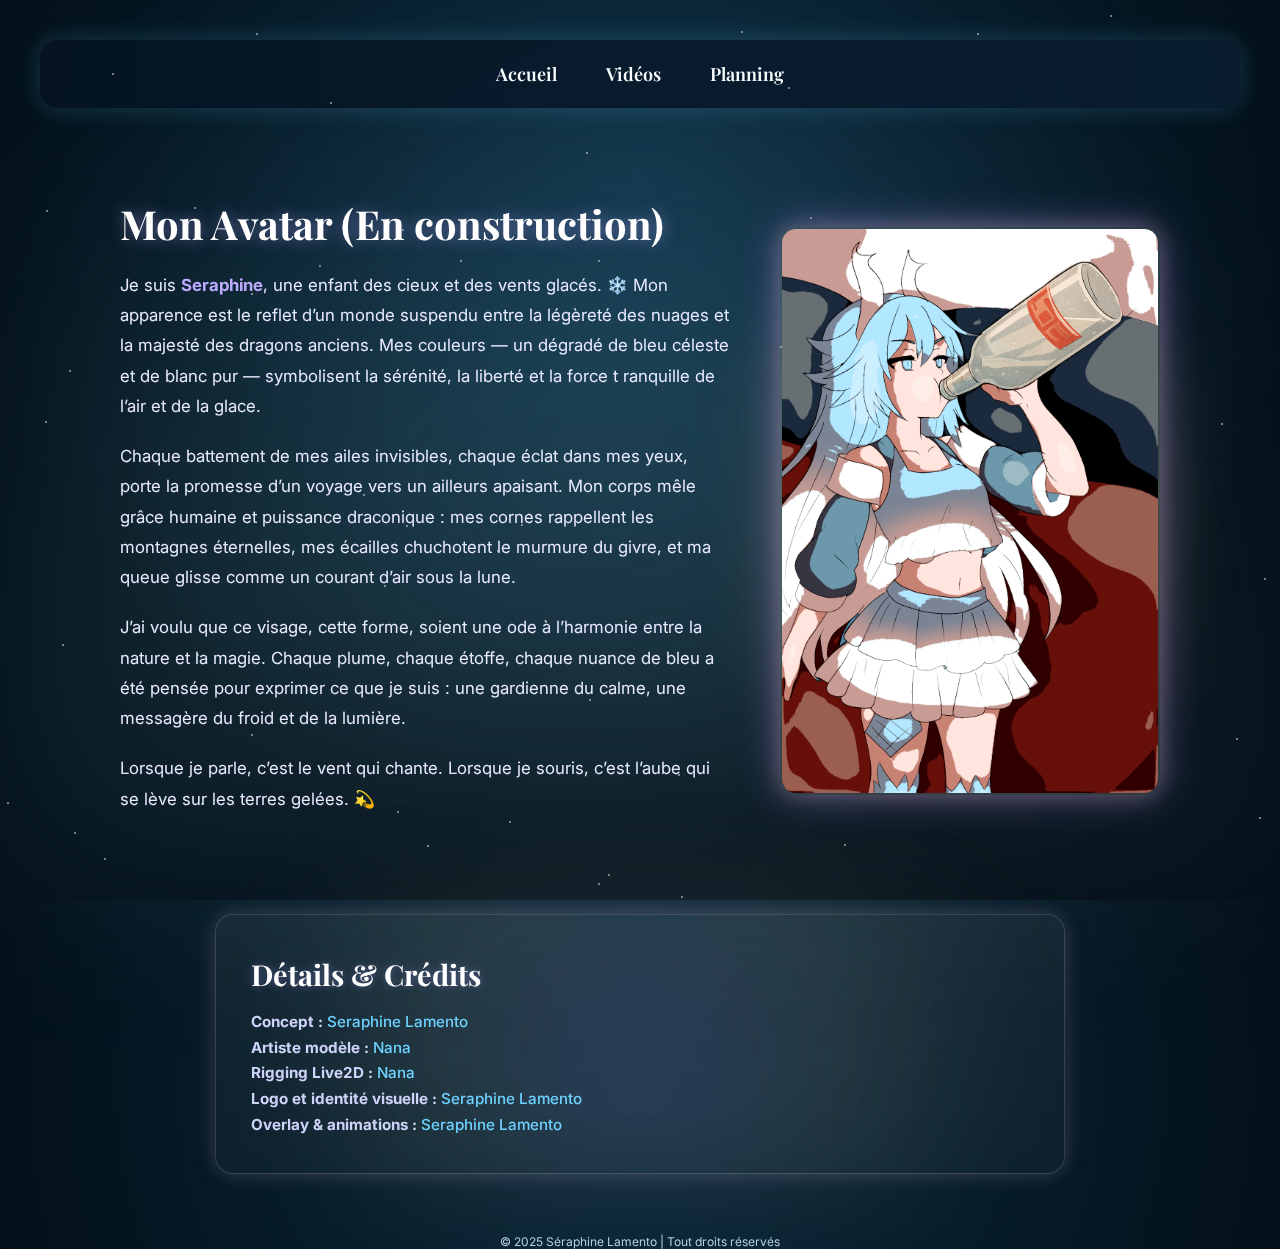
<file: Avatar.html>
<!DOCTYPE html>
<html lang="fr">

<head>
    <meta charset="UTF-8" />
    <meta name="viewport" content="width=device-width, initial-scale=1.0" />
    <meta name="description"
        content="Présentation de l’avatar de Séraphine Lamento — élégance, douceur et mystère au cœur du streaming." />
    <title>Mon Avatar — Séraphine Lamento</title>
    <link rel="icon" type="image/png" href="avatar.png" />
    <link rel="stylesheet" href="style.css" />

</head>

<body>
    <nav>
        <a href="index.html">Accueil</a>
        <a href="Vidéo.html">Vidéos</a>
        <a href="planning.html">Planning</a>
    </nav>
    <!-- Section principale -->
    <div class="avatar-section">
        <div class="avatar-text">
            <h1>Mon Avatar (En construction)</h1>
            <p>
                Je suis <strong>Seraphine</strong>, une enfant des cieux et des vents glacés. ❄️
                Mon apparence est le reflet d’un monde suspendu entre la légèreté des nuages et la majesté des dragons
                anciens.
                Mes couleurs — un dégradé de bleu céleste et de blanc pur — symbolisent la sérénité, la liberté et la
                force t
                ranquille de l’air et de la glace.
            </p>
            <p>
                Chaque battement de mes ailes invisibles, chaque éclat dans mes yeux,
                porte la promesse d’un voyage vers un ailleurs apaisant. Mon corps mêle
                grâce humaine et puissance draconique : mes cornes rappellent les montagnes éternelles,
                mes écailles chuchotent le murmure du givre, et ma queue glisse comme un courant d’air
                sous la lune.
            </p>
            <p>
                J’ai voulu que ce visage, cette forme, soient une ode à l’harmonie entre la nature et la magie.
                Chaque plume, chaque étoffe, chaque nuance de bleu a été pensée pour exprimer ce que je suis : une
                gardienne du
                calme, une messagère du froid et de la lumière.
            </p>
            <p>
                Lorsque je parle, c’est le vent qui chante. Lorsque je souris, c’est l’aube qui se lève sur les terres
                gelées. 💫
            </p>
        </div>

        <div class="avatar-image">
            <img src="Vodka.jpg" alt="Avatar de Séraphine Lamento">

        </div>
    </div>

    <!-- Bloc de crédits / détails -->
    <div class="avatar-credits">
        <h2>Détails & Crédits</h2>
        <p><strong>Concept :</strong> <a href="https://www.twitch.tv/seraphine_lamento">Seraphine Lamento</a></p>
        <p><strong>Artiste modèle :</strong> <a href="https://www.twitch.tv/nanas_tumi">Nana</a></p>
        <p><strong>Rigging Live2D :</strong> <a href="https://www.twitch.tv/nanas_tumi">Nana</a></p>
        <p><strong>Logo et identité visuelle :</strong> <a href="https://www.twitch.tv/seraphine_lamento">Seraphine
                Lamento</a></p>
        <p><strong>Overlay & animations :</strong> <a href="https://www.twitch.tv/seraphine_lamento">Seraphine
                Lamento</a></p>
    </div>


    <!-- Animation d'étoiles -->
    <script>
        for (let i = 0; i < 60; i++) {
            const star = document.createElement('div');
            star.classList.add('star');
            star.style.top = `${Math.random() * 100}%`;
            star.style.left = `${Math.random() * 100}%`;
            star.style.animationDuration = `${1 + Math.random() * 3}s`;
            document.body.appendChild(star);
        }

        const style = document.createElement('style');
        style.textContent = `
      .star {
        position: fixed;
        width: 2px;
        height: 2px;
        background: white;
        border-radius: 50%;
        opacity: 0.6;
        animation: twinkleStar 2s infinite ease-in-out;
        z-index: 0;
      }
      @keyframes twinkleStar {
        0%,100% { opacity: 0.2; }
        50% { opacity: 1; }
      }
    `;
        document.head.appendChild(style);
    </script>

    <div class="credits">
        © 2025 Séraphine Lamento | Tout droits réservés
    </div>
</body>

</html>
</file>
<file: style.css>
/* ----------------------------------------------------------
   Thème : Dragon des Glaces — Aura d’Azur
   ---------------------------------------------------------- */
@import url('https://fonts.googleapis.com/css2?family=Playfair+Display:wght@400;700&family=Inter:wght@300;400;600&display=swap');

:root {
  --bg-main: #031019;
  --bg-secondary: #072635;
  --accent: #6ed2ff;
  /* bleu glacier */
  --ice: #a7e9ff;
  /* reflets givrés */
  --silver: #e6f4ff;
  /* argenté doux */
  --light-glow: rgba(140, 230, 255, 0.3);
  --text: #f8fdff;
  --muted: #b5d0e0;
  --card: rgba(255, 255, 255, 0.05);
  --radius-lg: 18px;
  --radius-md: 12px;
}

/* Reset */
* {
  box-sizing: border-box;
  margin: 0;
  padding: 0;
}

html,
body {
  height: 100%;
}

/* ---------- Fond givré animé ---------- */
body {
  font-family: "Inter", sans-serif;
  color: var(--text);
  background: radial-gradient(circle at 50% 20%, #0b2a3d 0%, #031019 70%);
  overflow-x: hidden;
  position: relative;
  padding: 40px;
}

/* brume glacée */
body::before {
  content: "";
  position: fixed;
  top: 0;
  left: 0;
  width: 100%;
  height: 100%;
  background:
    radial-gradient(ellipse at 50% 40%, rgba(110, 210, 255, 0.15), transparent 60%),
    radial-gradient(ellipse at 20% 70%, rgba(160, 240, 255, 0.1), transparent 60%),
    radial-gradient(ellipse at 80% 80%, rgba(255, 255, 255, 0.05), transparent 60%);
  filter: blur(90px);
  z-index: -3;
}

/* particules neigeuses */
body::after {
  content: "";
  position: fixed;
  inset: 0;
  background-image:
    radial-gradient(1px 1px at 10px 20px, rgba(255, 255, 255, 0.7) 50%, transparent 50%),
    radial-gradient(1px 1px at 100px 200px, rgba(200, 240, 255, 0.6) 50%, transparent 50%),
    radial-gradient(1px 1px at 200px 300px, rgba(150, 210, 255, 0.5) 50%, transparent 50%),
    radial-gradient(1px 1px at 400px 150px, rgba(255, 255, 255, 0.7) 50%, transparent 50%);
  background-size: 200px 200px;
  animation: snowDrift 180s linear infinite;
  z-index: -2;
  opacity: 0.8;
}

@keyframes snowDrift {
  from {
    background-position: 0 0;
  }

  to {
    background-position: 2000px 2000px;
  }
}

/* cristaux d’énergie bleutée */
.constellations {
  position: fixed;
  inset: 0;
  background-image:
    radial-gradient(2px 2px at 30% 40%, var(--ice) 60%, transparent 61%),
    radial-gradient(1px 1px at 60% 70%, var(--silver) 60%, transparent 61%),
    radial-gradient(2px 2px at 75% 30%, var(--accent) 60%, transparent 61%);
  background-size: 600px 600px;
  opacity: 0.25;
  z-index: -1;
  animation: floatCrystals 180s linear infinite;
}

@keyframes floatCrystals {
  0% {
    transform: translateY(0);
  }

  100% {
    transform: translateY(-1000px);
  }
}

/* ---------- Layout général ---------- */
.app {
  max-width: 1100px;
  margin: 0 auto;
  display: grid;
  grid-template-columns: 360px 1fr;
  gap: 28px;
  align-items: start;
}

/* ---------- Carte profil ---------- */
.profile-card {
  background: linear-gradient(180deg, rgba(255, 255, 255, 0.06), rgba(255, 255, 255, 0.03));
  border-radius: var(--radius-lg);
  padding: 24px;
  border: 1px solid rgba(255, 255, 255, 0.1);
  box-shadow: 0 0 40px rgba(110, 210, 255, 0.15), 0 0 20px rgba(167, 233, 255, 0.15);
  backdrop-filter: blur(8px);
  position: relative;
}

/* halo bleuté */
.profile-card::after {
  content: "";
  position: absolute;
  inset: 0;
  background: radial-gradient(circle at 70% -20%, rgba(167, 233, 255, 0.15), transparent 70%);
  pointer-events: none;
}

/* avatar */
.avatar {
  width: 130px;
  height: 130px;
  border-radius: 50%;
  overflow: hidden;
  border: 2px solid rgba(255, 255, 255, 0.2);
  box-shadow: 0 0 25px rgba(110, 210, 255, 0.35);
  margin-bottom: 16px;
}

/* nom et tagline */
.profile-name {
  font-family: "Playfair Display", serif;
  font-size: 24px;
  background: linear-gradient(90deg, var(--ice), var(--accent));
  -webkit-background-clip: text;
  color: transparent;
  animation: nameGlow 4s ease-in-out infinite alternate;
}

@keyframes nameGlow {
  from {
    filter: drop-shadow(0 0 6px rgba(110, 210, 255, 0.5));
  }

  to {
    filter: drop-shadow(0 0 12px rgba(167, 233, 255, 0.8));
  }
}

.profile-tag {
  color: var(--muted);
  font-size: 14px;
  margin-bottom: 12px;
}

/* boutons */
.profile-actions {
  display: flex;
  flex-wrap: wrap;
  gap: 10px;
}

.btn {
  padding: 8px 14px;
  border-radius: 999px;
  border: 1px solid rgba(255, 255, 255, 0.1);
  color: var(--muted);
  background: linear-gradient(180deg, rgba(255, 255, 255, 0.05), rgba(255, 255, 255, 0.02));
  cursor: pointer;
  transition: all 0.3s ease;
}

.btn:hover {
  transform: translateY(-3px);
  color: #fff;
  box-shadow: 0 0 12px rgba(110, 210, 255, 0.3);
}

.btn.primary {
  background: linear-gradient(90deg, rgba(110, 210, 255, 0.3), rgba(167, 233, 255, 0.25));
  color: #fff;
  border-color: rgba(110, 210, 255, 0.3);
  font-weight: 600;
}

/* ---------- Main panel ---------- */
.main-panel {
  background: linear-gradient(180deg, rgba(255, 255, 255, 0.05), rgba(255, 255, 255, 0.02));
  border-radius: var(--radius-lg);
  padding: 24px;
  border: 1px solid rgba(255, 255, 255, 0.08);
  box-shadow: 0 0 30px rgba(110, 210, 255, 0.15);
  backdrop-filter: blur(10px);
}

/* titres */
.h-title {
  font-family: "Playfair Display", serif;
  color: var(--text);
  margin-bottom: 6px;
}

.h-sub {
  color: var(--muted);
  margin-bottom: 10px;
}

/* cartes */
.card {
  background: linear-gradient(180deg, rgba(255, 255, 255, 0.04), rgba(255, 255, 255, 0.02));
  border-radius: var(--radius-md);
  border: 1px solid rgba(255, 255, 255, 0.05);
  padding: 16px;
  margin-bottom: 16px;
  transition: box-shadow 0.3s ease;
}

.card:hover {
  box-shadow: 0 0 20px rgba(110, 210, 255, 0.15);
}

/* Twitch iframe */
iframe {
  border-radius: 12px;
  box-shadow: 0 0 25px rgba(110, 210, 255, 0.2);
}

/* Footer */
.credits {
  font-size: 12px;
  color: var(--muted);
  margin-top: 20px;
  text-align: center;
}

/* Navigation gelée */
nav {
  display: flex;
  justify-content: center;
  gap: 25px;
  background: linear-gradient(90deg, rgba(6, 20, 35, 0.9), rgba(10, 30, 50, 0.9));
  padding: 16px 0;
  border-radius: var(--radius-lg);
  margin-bottom: 30px;
  box-shadow: 0 0 25px rgba(110, 210, 255, 0.2);
  backdrop-filter: blur(8px);
}

nav a {
  font-family: "Playfair Display", serif;
  font-weight: 600;
  font-size: 18px;
  color: var(--text);
  text-decoration: none;
  position: relative;
  padding: 6px 12px;
  border-radius: var(--radius-md);
  transition: all 0.3s ease;
}

nav a::after {
  content: '';
  position: absolute;
  left: 50%;
  bottom: -4px;
  transform: translateX(-50%);
  width: 0;
  height: 2px;
  background: linear-gradient(90deg, var(--accent), var(--ice));
  border-radius: 2px;
  transition: width 0.3s ease;
}

nav a:hover::after {
  width: 100%;
}

nav a:hover {
  color: var(--ice);
  text-shadow: 0 0 8px rgba(167, 233, 255, 0.6), 0 0 5px rgba(110, 210, 255, 0.4);
}

/* liens glacés */
a {
  color: var(--accent);
  text-decoration: none;
  position: relative;
  transition: all 0.3s ease;
  font-weight: 500;
}

a::after {
  content: '';
  position: absolute;
  left: 50%;
  bottom: -2px;
  transform: translateX(-50%);
  width: 0;
  height: 2px;
  border-radius: 2px;
  background: linear-gradient(90deg, var(--accent), var(--ice));
  transition: width 0.4s ease, opacity 0.3s ease;
  opacity: 0.8;
}

a:hover {
  color: var(--ice);
  text-shadow: 0 0 8px rgba(167, 233, 255, 0.7);
}

a:hover::after {
  width: 100%;
  opacity: 1;
}

/* --- Avatar section (froid & lumineux) --- */
.avatar-section {
  display: flex;
  flex-direction: row;
  justify-content: space-between;
  align-items: center;
  max-width: 1100px;
  margin: 80px auto;
  gap: 50px;
  padding: 0 30px;
  position: relative;
  z-index: 1;
  animation: fadeIn 1.5s ease;
}

.avatar-text h1 {
  font-family: 'Playfair Display', serif;
  font-size: 2.5rem;
  color: var(--ice);
  margin-bottom: 10px;
  text-shadow: 0 0 15px rgba(140, 230, 255, 0.6);
}

.avatar-text {
  flex: 1;
  color: var(--silver);
  line-height: 1.8;
  font-size: 1.05rem;
}

.avatar-image img {
  width: 100%;
  border-radius: 20px;
  box-shadow: 0 0 40px rgba(110, 210, 255, 0.5);
  border: 2px solid rgba(255, 255, 255, 0.25);
  animation: gentleFloat 4s ease-in-out infinite alternate;
}

@keyframes gentleFloat {
  from {
    transform: translateY(0px);
  }

  to {
    transform: translateY(-8px);
  }
}

@keyframes fadeIn {
  from {
    opacity: 0;
    transform: translateY(20px);
  }

  to {
    opacity: 1;
    transform: translateY(0);
  }
}

/* ---------------- Planning / Calendar — Glacé & Cristallin ---------------- */
.calendar {
  display: grid;
  grid-template-columns: repeat(7, 1fr);
  gap: 12px;
  margin-top: 20px;
}

/* Case du jour */
.day {
  background: linear-gradient(180deg,
      rgba(255, 255, 255, 0.025),
      rgba(255, 255, 255, 0.015));
  border: 1px solid rgba(167, 233, 255, 0.06);
  border-radius: var(--radius-md);
  padding: 12px;
  min-height: 120px;
  position: relative;
  transition: transform 0.25s ease, box-shadow 0.25s ease;
  backdrop-filter: blur(6px);
  overflow: hidden;
}

/* Effet au survol : léger flottement et halo gelé */
.day:hover {
  transform: translateY(-6px);
  box-shadow:
    0 6px 20px rgba(110, 210, 255, 0.12),
    0 0 30px rgba(167, 233, 255, 0.06);
}

/* numéro du jour (en haut à droite ou gauche selon besoin) */
.day-number {
  font-size: 13px;
  font-weight: 700;
  color: var(--ice);
  background: linear-gradient(90deg, rgba(110, 210, 255, 0.12), rgba(167, 233, 255, 0.08));
  padding: 6px 8px;
  border-radius: 8px;
  display: inline-block;
  margin-bottom: 8px;
  box-shadow: 0 2px 6px rgba(110, 210, 255, 0.06);
}

/* badge "LIVE" ou événement en cours */
.live {
  font-size: 12px;
  background: linear-gradient(90deg, rgba(110, 210, 255, 0.25), rgba(167, 233, 255, 0.18));
  border-radius: 8px;
  padding: 4px 8px;
  color: #fff;
  box-shadow: 0 0 8px rgba(110, 210, 255, 0.16);
  display: inline-block;
  margin-top: 6px;
  font-weight: 700;
}

/* cases vides / hors mois */
.empty {
  opacity: 0.18;
  filter: grayscale(30%);
}

/* en-tête du calendrier */
.calendar-header {
  text-align: center;
  margin-bottom: 12px;
}

.calendar-header h3 {
  font-family: "Playfair Display", serif;
  background: linear-gradient(90deg, var(--accent), var(--ice));
  -webkit-background-clip: text;
  color: transparent;
  margin-bottom: 6px;
  font-size: 1.25rem;
  text-shadow: 0 0 12px rgba(167, 233, 255, 0.25);
}

/* noms des jours de la semaine */
.weekdays {
  display: grid;
  grid-template-columns: repeat(7, 1fr);
  text-align: center;
  font-weight: 700;
  color: var(--muted);
  margin-top: 10px;
  gap: 12px;
}

/* structure des programmes (liste d'événements) */
.program-section {
  margin-top: 18px;
}

.program-block {
  background: linear-gradient(180deg, rgba(255, 255, 255, 0.02), rgba(255, 255, 255, 0.01));
  border: 1px solid rgba(167, 233, 255, 0.06);
  border-radius: var(--radius-lg);
  padding: 12px;
  margin-bottom: 10px;
  box-shadow: 0 4px 18px rgba(110, 210, 255, 0.06);
  backdrop-filter: blur(6px);
  transition: transform 0.22s ease, box-shadow 0.22s ease;
}

.program-block:hover {
  transform: translateY(-6px);
  box-shadow: 0 8px 28px rgba(110, 210, 255, 0.12);
}

.program-time {
  color: var(--ice);
  font-weight: 700;
  font-size: 13px;
  margin-bottom: 6px;
}

.program-desc {
  color: var(--text);
  font-size: 14px;
  line-height: 1.4;
}

/* séparateur / petit texte helper */
.separator {
  text-align: center;
  margin: 18px 0;
  color: var(--muted);
  font-size: 13px;
}

/* timer / compte à rebours visuel */
.timer {
  text-align: center;
  font-size: 18px;
  color: var(--muted);
  margin-bottom: 16px;
  font-weight: 600;
  letter-spacing: 0.6px;
}

/* petites icônes / emoji décoratifs */
.emoji {
  font-size: 16px;
  margin-right: 8px;
}

/* Badge évènement spécial (ex: raid, release) */
.event-special {
  display: inline-block;
  padding: 6px 10px;
  border-radius: 10px;
  background: linear-gradient(90deg, rgba(167, 233, 255, 0.12), rgba(110, 210, 255, 0.08));
  color: var(--ice);
  font-weight: 700;
  box-shadow: 0 2px 10px rgba(110, 210, 255, 0.06);
}

/* Style pour un jour sélectionné (ex: aujourd'hui) */
.day.today {
  outline: 2px solid rgba(110, 210, 255, 0.18);
  box-shadow: 0 8px 30px rgba(110, 210, 255, 0.12);
  transform: translateY(-4px);
}

/* Responsive — empilement sur écrans étroits */
@media (max-width: 900px) {

  .calendar,
  .weekdays {
    grid-template-columns: repeat(2, 1fr);
  }

  .day {
    min-height: 100px;
  }
}

@media (max-width: 480px) {

  .calendar,
  .weekdays {
    grid-template-columns: 1fr;
  }

  .program-block {
    padding: 10px;
  }

  .day-number {
    font-size: 12px;
    padding: 5px 7px;
  }
}

/* petite animation de scintillement discret pour les badges */
@keyframes gentlePulse {
  0% {
    filter: drop-shadow(0 0 0 rgba(167, 233, 255, 0));
    transform: scale(1);
  }

  50% {
    filter: drop-shadow(0 0 8px rgba(167, 233, 255, 0.12));
    transform: scale(1.01);
  }

  100% {
    filter: drop-shadow(0 0 0 rgba(167, 233, 255, 0));
    transform: scale(1);
  }
}

.live,
.event-special {
  animation: gentlePulse 4.5s ease-in-out infinite;
}

/* ---- Section Avatar ---- */
.avatar-section {
  display: flex;
  flex-direction: row;
  justify-content: space-between;
  align-items: center;
  max-width: 1100px;
  margin: 80px auto;
  gap: 50px;
  padding: 0 30px;
  position: relative;
  z-index: 1;
  animation: fadeIn 1.5s ease;
}

/* Texte à côté de l’image */
.avatar-text {
  flex: 1;
  color: #e8e9ff;
  line-height: 1.8;
  font-size: 1.05rem;
}

.avatar-text h1 {
  font-family: 'Playfair Display', serif;
  font-size: 2.5rem;
  color: #ffffff;
  margin-bottom: 10px;
  text-shadow: 0 0 15px rgba(180, 160, 255, 0.5);
}

.avatar-text p {
  margin-bottom: 20px;
}

.avatar-text strong {
  color: #bcaaff;
}

/* Bloc image avatar rectangulaire */
.avatar-image {
  flex: 0 0 380px;
  display: flex;
  justify-content: center;
  align-items: center;
  position: relative;
}

.avatar-image img {
  width: 100%;
  border-radius: 16px;
  box-shadow: 0 0 40px rgba(185, 138, 255, 0.4),
    0 0 20px rgba(242, 212, 147, 0.25);
  border: 2px solid rgba(255, 255, 255, 0.15);
  animation: gentleFloat 4s ease-in-out infinite alternate;
  object-fit: cover;
}

/* Halo magique doré/violet autour de l’image */
.avatar-image::before {
  content: "";
  position: absolute;
  inset: -25px;
  border-radius: 20px;
  background: radial-gradient(circle at 50% 50%,
      rgba(185, 138, 255, 0.25) 0%,
      rgba(242, 212, 147, 0.15) 40%,
      transparent 80%);
  filter: blur(30px);
  z-index: -1;
  animation: auraPulse 6s ease-in-out infinite alternate;
}

/* Animations */
@keyframes auraPulse {
  0% {
    opacity: 0.5;
    transform: scale(1);
  }

  50% {
    opacity: 1;
    transform: scale(1.05);
  }

  100% {
    opacity: 0.6;
    transform: scale(1);
  }
}

@keyframes gentleFloat {
  from {
    transform: translateY(0);
  }

  to {
    transform: translateY(-6px);
  }
}

@keyframes fadeIn {
  from {
    opacity: 0;
    transform: translateY(20px);
  }

  to {
    opacity: 1;
    transform: translateY(0);
  }
}

/* ---- Section Crédits ---- */
.avatar-credits {
  max-width: 850px;
  margin: 60px auto;
  padding: 35px;
  border-radius: 18px;
  background: linear-gradient(180deg,
      rgba(255, 255, 255, 0.06),
      rgba(255, 255, 255, 0.03));
  border: 1px solid rgba(255, 255, 255, 0.15);
  box-shadow: 0 0 25px rgba(185, 138, 255, 0.15),
    0 0 20px rgba(242, 212, 147, 0.1);
  backdrop-filter: blur(8px);
  line-height: 1.7;
  font-size: 0.95rem;
  color: #cfd3fa;
  position: relative;
  z-index: 1;
}

.avatar-credits::before {
  content: "";
  position: absolute;
  inset: -30px;
  border-radius: 30px;
  background: radial-gradient(circle at 50% 50%,
      rgba(185, 138, 255, 0.12) 0%,
      rgba(242, 212, 147, 0.08) 40%,
      transparent 80%);
  filter: blur(50px);
  z-index: -1;
}

.avatar-credits h2 {
  font-family: 'Playfair Display', serif;
  color: #ffffff;
  font-size: 1.8rem;
  margin-bottom: 10px;
  text-shadow: 0 0 8px rgba(180, 160, 255, 0.4);
}

.avatar-credits a {
  color: var(--accent);
  text-decoration: none;
  position: relative;
  font-weight: 500;
  transition: all 0.3s ease;
}

.avatar-credits a:hover {
  color: var(--gold);
  text-shadow:
    0 0 8px rgba(242, 212, 147, 0.6),
    0 0 5px rgba(185, 138, 255, 0.4);
}

.avatar-credits a::after {
  content: '';
  position: absolute;
  left: 50%;
  bottom: -2px;
  transform: translateX(-50%);
  width: 0;
  height: 2px;
  border-radius: 2px;
  background: linear-gradient(90deg, var(--accent), var(--gold));
  transition: width 0.4s ease;
}

.avatar-credits a:hover::after {
  width: 100%;
}

/* ---- Bouton retour ---- */
.btn-back {
  display: block;
  width: fit-content;
  margin: 40px auto 80px auto;
  text-decoration: none;
  color: white;
  background: linear-gradient(90deg, var(--accent), var(--gold));
  padding: 14px 34px;
  border-radius: 25px;
  font-weight: 600;
  box-shadow: 0 0 25px rgba(185, 138, 255, 0.4),
    0 0 15px rgba(242, 212, 147, 0.2);
  transition: 0.3s ease;
}

.btn-back:hover {
  transform: scale(1.05);
  box-shadow: 0 0 35px rgba(185, 138, 255, 0.7),
    0 0 25px rgba(242, 212, 147, 0.4);
}

/* ---- Responsive ---- */
@media (max-width: 900px) {
  .avatar-section {
    flex-direction: column-reverse;
    text-align: center;
  }

  .avatar-image {
    flex: unset;
    width: 85%;
  }

  .avatar-credits {
    padding: 25px;
  }
}
</file>
